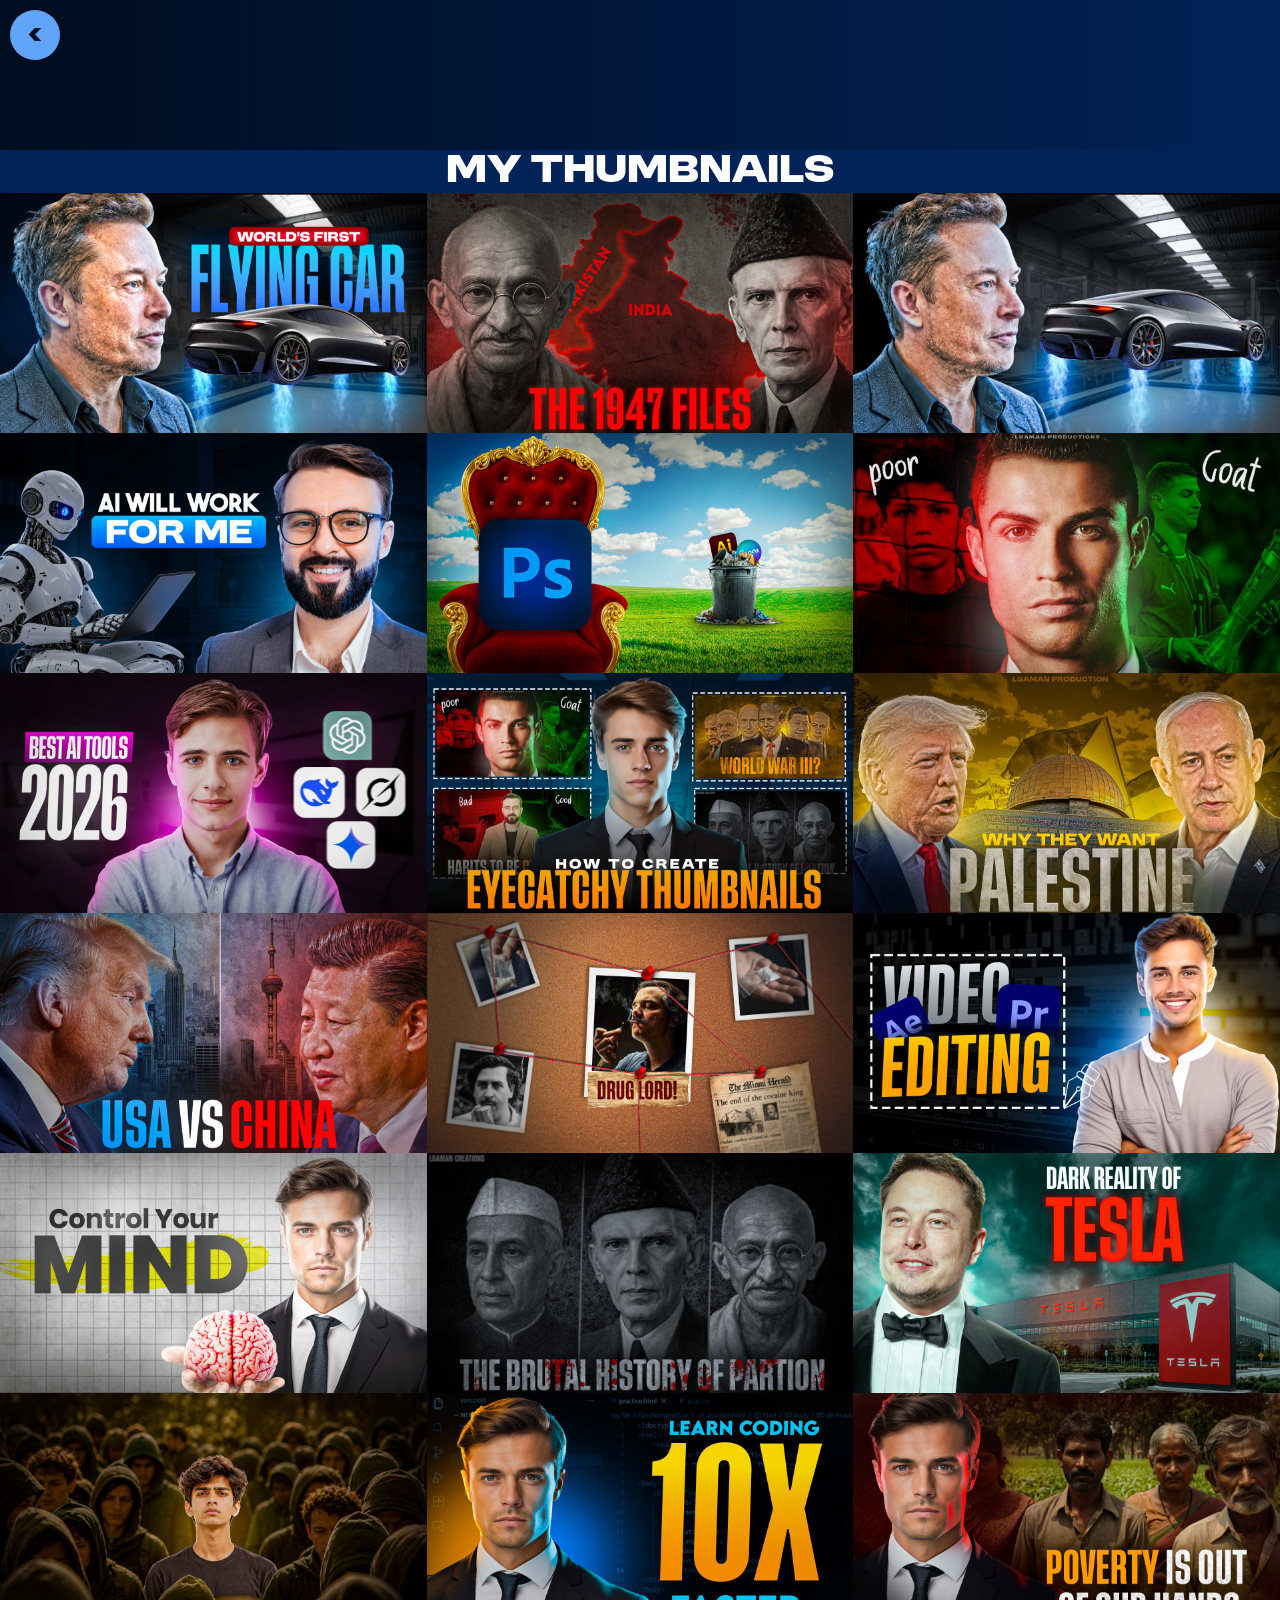
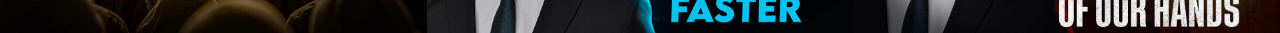
<file: projectss.html>
<!DOCTYPE html>
<html lang="en">
<head>
    <meta charset="UTF-8">
    <meta name="viewport" content="width=device-width, initial-scale=1.0">
    <link rel="stylesheet" href="project.css">
    <title>My thumbnails</title>
</head>
<body>
    
    <div class="back-sec">
        <div class="circle flex" id="back"> <h1><</h1></div>
    </div>
    </div>
    <div class="header flex">
        <h1 id="heading">My Thumbnails</h1>
    </div>
    <div class="thumbnails">
        <div class="thum"><img src="thumbnails/thumb9.jpg" alt="" class="thumimg"></div>
        <div class="thum"><img src="thumbnails/thumb1.jpg" alt="" class="thumimg"></div>
        <div class="thum"><img src="thumbnails/thumb2.jpg" alt="" class="thumimg"></div>
        
        <div class="thum"><img src="thumbnails/thumb3.jpg" alt="" class="thumimg"></div>
        <div class="thum"><img src="thumbnails/thumb4.jpg" alt="" class="thumimg"></div>
        <div class="thum"><img src="thumbnails/thumb5.jpg" alt="" class="thumimg"></div>
        <div class="thum"><img src="thumbnails/thumb6.jpg" alt="" class="thumimg"></div>
        <div class="thum"><img src="thumbnails/thumb7.jpg" alt="" class="thumimg"></div>
        <div class="thum"><img src="thumbnails/thumb10.jpg" alt="" class="thumimg"></div>
        <div class="thum"><img src="thumbnails/thumb11.jpg" alt="" class="thumimg"></div>
        <div class="thum"><img src="thumbnails/thumb12.jpg" alt="" class="thumimg"></div>
        <div class="thum"><img src="thumbnails/thumb13.jpg" alt="" class="thumimg"></div>
        <div class="thum"><img src="thumbnails/thumb14.jpg" alt="" class="thumimg"></div>
        <div class="thum"><img src="thumbnails/thumb15.jpg" alt="" class="thumimg"></div>
        <div class="thum"><img src="thumbnails/thumb16.jpg" alt="" class="thumimg"></div>
        <div class="thum"><img src="thumbnails/thumb17.jpg" alt="" class="thumimg"></div>
        <div class="thum"><img src="thumbnails/thumb18.jpg" alt="" class="thumimg"></div>
        <!-- <div class="thum"><img src="thumbnails/thumb19.jpg" alt="" class="thumimg"></div> -->
        <div class="thum"><img src="thumbnails/thumb20.jpg" alt="" class="thumimg"></div>
    </div>
    <div class="display">
        <div class="rotated-content">
        <div class="content">
            <div class="leftarrow flex left"><img src="arrow.png" class="size"></div>
        <div class="pic flex"> <img src="thumbnails/thumb9.jpg" class="sizee" id="main-pic"></div>
        <div class="leftarrow flex flip right"><img src="arrow.png" class="size"></div>
        <!-- <i class="fa-light fa-chart-simple"></i> -->
        </div>
        <div class="button flex">
            <button  class="back">Back</button>
        </div>
        </div>
    </div>
    <script src="gallery.js"></script>
    <script>
        let returnn = document.getElementById("back");
console.log(returnn)
returnn.addEventListener("click", () => {
    history.back()
})
    </script>
</body>
</html>
</file>
<file: project.css>
@font-face {
    font-family: moderniz;
    src: url(Moderniz.otf);
}
@font-face {
    font-family: poppins bold;
    src: url(fonts/Poppins-Bold.ttf);
}
@font-face {
    font-family: poppins regular;
    src: url(fonts/Poppins-Regular.ttf);
}
@font-face {
    font-family: gtpro;
    src: url(fonts/GTProeliumSharp.otf);
}
* {
    padding: 0;
    margin: 0;
    box-sizing: border-box;
    text-decoration: none;
    outline: none;
    color: #fff;
    
}

body {
    background: linear-gradient(to right,#000d20,#012357);
    display: flex;
    flex-direction: column;
    align-items: center;
    position: relative;
}
/* utility classes */
.glass {
    background-color: rgb(255,255,255 ,0.1);
    backdrop-filter: blur(15px);
    -webkit-backdrop-filter: blur(15px);
    border: 1px solid rgba(255, 255,255, 0.3);
    box-shadow: 0 8px 32px rgba(0, 0,0, 0.2);
}
.flex {
    display: flex;
    justify-content: center;
    align-items: center;
}
.primary {
    background: linear-gradient(yellow,orange);
    border: none;
    border-radius: 20px;
    font-size: 18px;
    color: rgb(87, 53, 1);
    font-family: poppins bold;
    padding-block: 4px;
    padding-inline: 18px;
    text-transform: uppercase;
}
.secondary {
    background-color: transparent;
    border: 2px solid rgb(255, 217, 0);
    border-radius: 20px;
    font-size: 18px;
    color: rgb(255, 217, 0);
    font-family: poppins bold;
    padding-block: 4px;
    padding-inline: 18px;
    text-transform: uppercase;
}
.primary:active {
    background: transparent;
   box-shadow: inset 0 0 0 2px rgb(255, 187, 0);
}
.back-sec {
    width: 100%;
    display: flex;
    justify-content: start;

}
.circle {
    background-color: #60a5fa;
    border-radius: 50%;
    width: 50px;
    height: 50px;
    margin: 10px;
    cursor: pointer;
}
.circle h1 {
    font-size: 30px;
    color: #000d20;
    font-family: poppins bold;
}

.nav-links li:hover {
    color: #60a5fa;
}
#heading {
    font-family: moderniz;
    width: auto
}
.header {
    width: 100%;
    background-color: #012357;
    margin-top: 80px;
}
.thumbnails {
    margin-top: 30px;
    columns: 3;
    column-gap: 0;
    max-width: 100%;
    padding-inline: 0;
    margin: 0 auto;
    height: auto;
}
.thum {
    break-inside: avoid;
    margin: 0;
    position: relative;
    overflow: hidden
}
.thumimg {
    width: 100%;
    height: auto;
    display: block;
    margin: 0;
    z-index: 1;
}
.display {
     
    position: fixed;
    inset: 0;
    display: none;
    flex-direction: column;
    justify-content: center;
    align-items: center;
    background-color:#000d20e7;
    transition: active 1s ease-in;
  
}
.size {
    width: 80%;
    height: auto;
}

.leftarrow {
    height: 100%;
    width: 10%;
    /* background-color: aquamarine; */
}
.pic {
    width: 100%;
    height: 100%;
    margin: 0;
   
}
.sizee {
    width: 90%;
    height: auto;
}
.flip {
    transform: scaleX(-1);
}
.content {
    height: 90%;
    width: 100%;
    display: flex;
    flex-direction: row;
    justify-content: space-around;
    /* gap: 80px; */
}
.button button {
    padding-inline: 20px;
    padding-block: 3px;
    background-color: transparent;
    outline: none;
    border: 3px solid white;
    cursor: pointer;
    color: #fff;
    font-family: moderniz;
}
.rotated-content {
    width: 100%;
    height: 100%;
}
.button {
    
    width: 100%;
    height: 10%;
}
.pic img {
    box-shadow: 0 0 80px black;
    border: 2px solid #60a5fa;
}
.leftarrow img {
    filter: opacity(20%);
}
.thumimg {
    cursor: pointer;
}
@media screen and (max-width:765px) {
   #heading {
    font-size: 25px;

   }
}
@media screen and (max-width:573px) {
    .rotated-content {
        width: 100dvh;
        position: absolute;
        height: 100vw;
        top: 50%;
        left: 50%;
        transform: translate(-50%, -50%) rotate(90deg);
    }
    .thumbnails {
        columns: 2;
    }
   
}
@media screen and (max-width:430px) {
    .thumbnails {
        columns: 1;
    }
}
</file>
